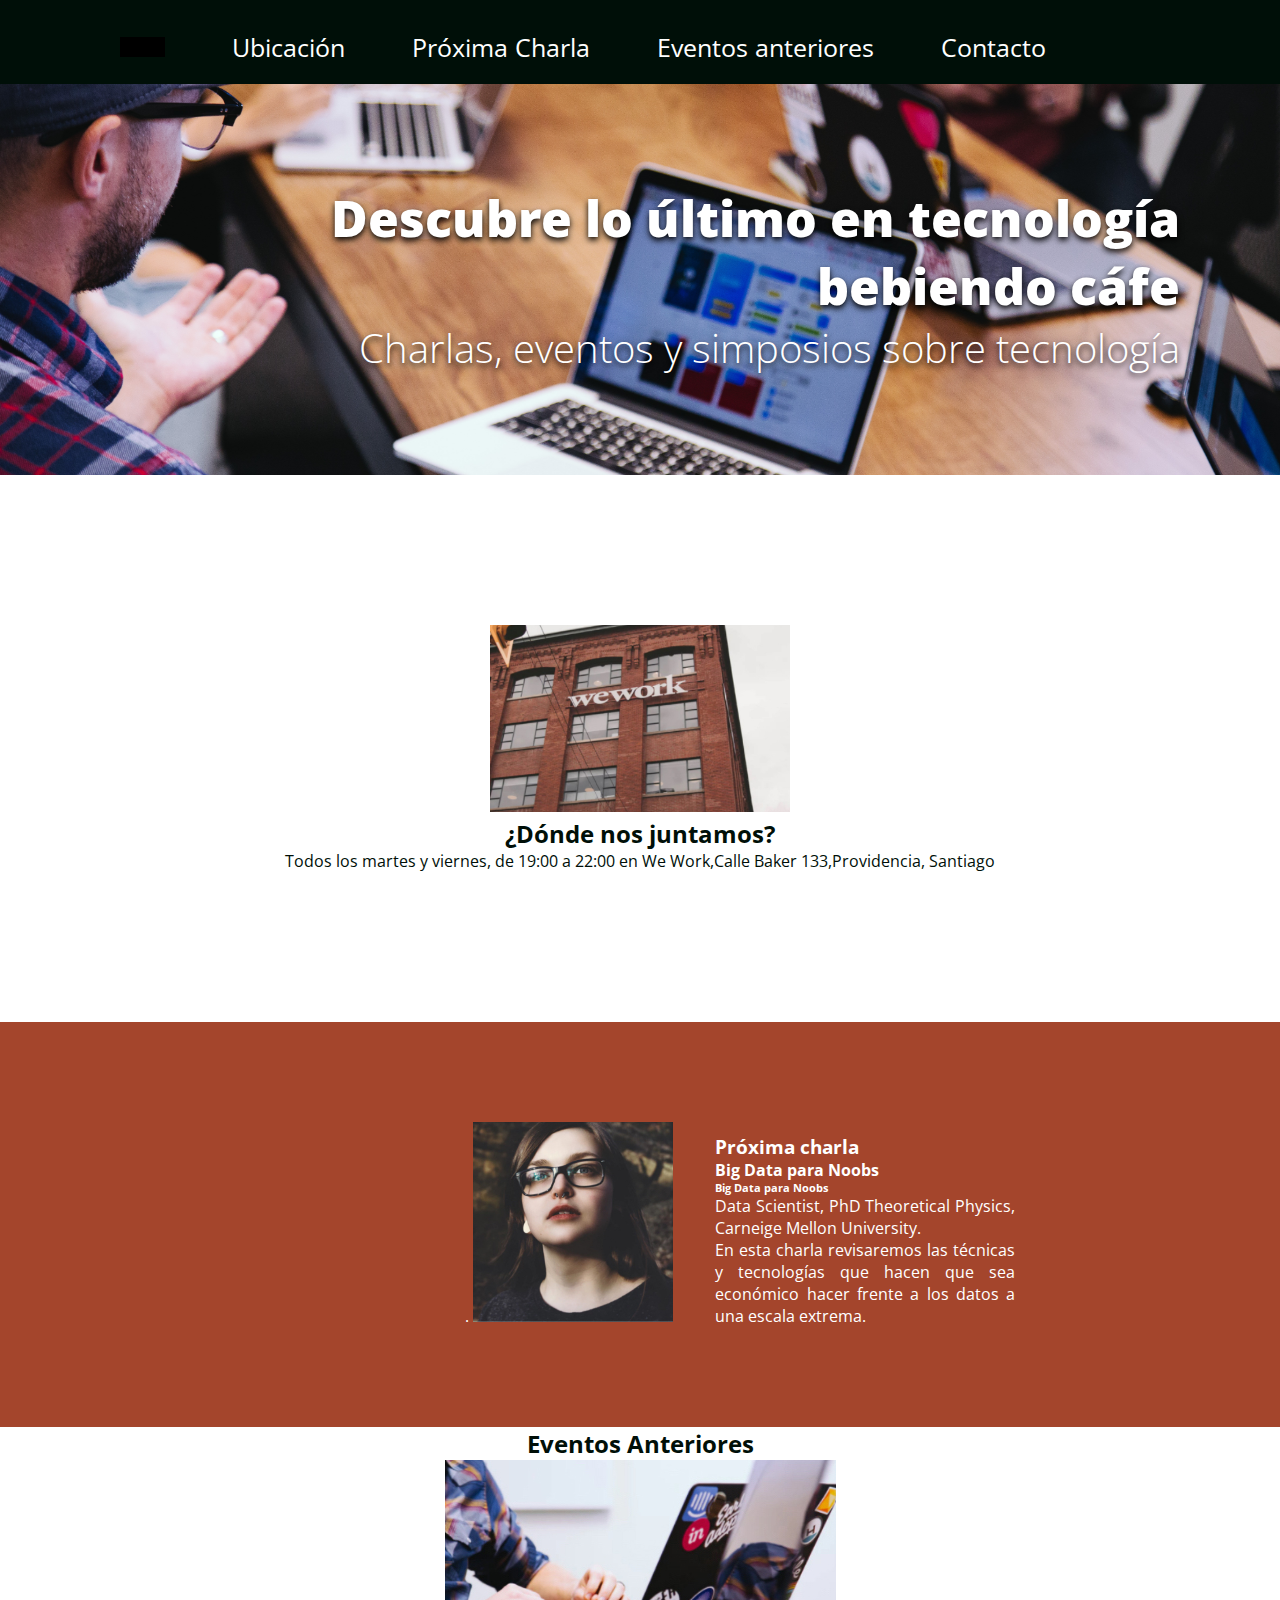
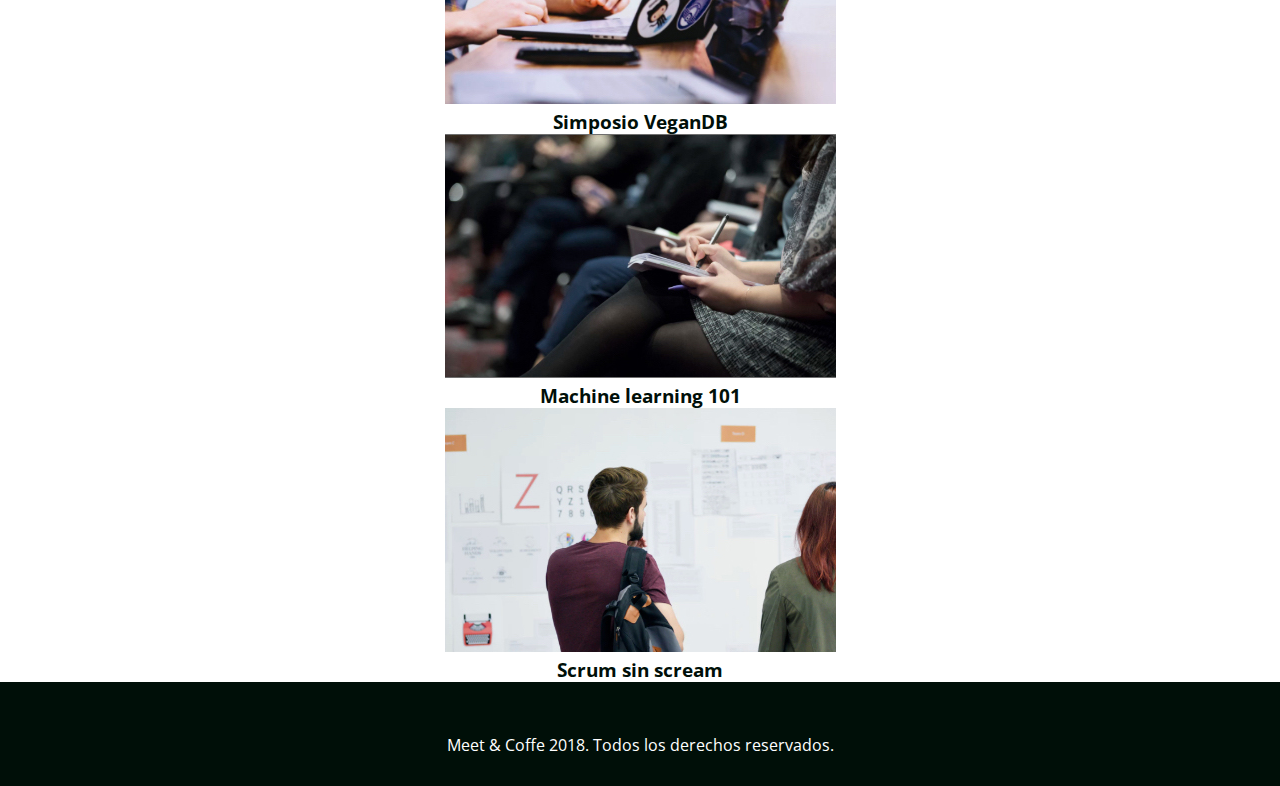
<file: index.html>
<!DOCTYPE html>
<html lang="es">
<head>
	<title>Meet & Coffee</title>
	<meta charset="UTF-8">
	<meta http-equiv="X-UA-Compatible" content="IE=edge">
	<link rel="shortcut icon" type="image/png" href="assets/img/coffee-cup.svg">
	<meta name="author" content="trabajo Fernando Jerez">
	<meta name="description" content="Comparte tus conocimientos tomando café">
	<meta name="keywords" content="charlas, eventos, simposios, tecnología,
	co-work">
	<link 
	rel="stylesheet"
	href="https://use.fontawesome.com/releases/v5.15.1/css/all.css"
	integrity="sha384-vp86vTRFVJgpjF9jiIGPEEqYqlDwgyBgEF109VFjmqGmIY/Y4HV4d3Gp2irVfcrp"
	crossorigin="anonymous"><!-- Esto es lo que hemos añadido para iconos-->
	
	<link 
	href="https://fonts.googleapis.com/css?family=Open+Sans:400,700,800"
	rel="stylesheet"> <!-- Esto es lo que hemos añadido para fuentes -->
	<link rel="stylesheet" href="assets/css/style.css">
	<link href="https://cdn.jsdelivr.net/npm/bootstrap@5.0.2/dist/css/bootstrap.min.css"
rel="stylesheet"
integrity="sha384-EVSTQN3/azprG1Anm3QDgpJLIm9Nao0Yz1ztcQTwFspd3yD65VohhpuuCOmLASjC"
crossorigin="anonymous">

</head>    
	
<!-- barra de navegación 	 -->
<body>
	<nav>
		<ul class="lista1">
			<li class="icono"><a href="assets/img/coffee-cup.svg"> 
			</a></li>
			<li><a href="#ubicacion" >Ubicación</a></li>
			<li><a href="#proxima-charla">Próxima Charla</a> </li>
			<li><a href="evento01.html">Eventos anteriores</a></li>
			<li><a href="#contacto">Contacto</a></li>
	</nav>
		</ul>
	
<!-- esto es un header -->
	<header>	
		<h1>Descubre lo último en tecnología bebiendo cáfe</h1>
		<h2>Charlas, eventos y simposios sobre tecnología</h2>
	</header>

	<section id="ubicacion">
		<img src="assets/img/we-work.jpg" alt="¿Donde nos juntamos? Fuente:desafío Latam"width="300">
		<h2>¿Dónde nos juntamos?</h2>
		<p>Todos los martes y viernes, de 19:00 a 22:00 en We Work,Calle Baker 133,Providencia, Santiago</p>
	</section>

	<section id="Proxima-Charla">
		<div class="foto">.
		<img src="assets/img/speaker.jpg" />

		<div class="texto">
		<h3>Próxima charla</h3>
		<h4>Big Data para Noobs</h4>
		<h6>Big Data para Noobs</h6>
		<span>
		Data Scientist, PhD Theoretical Physics, Carneige Mellon
		University.
		</span>
		<p>
		En esta charla revisaremos las técnicas y tecnologías que hacen
		que sea económico hacer frente a los datos a una escala extrema.
		</p>
		</div>
		</div>
		</section>
		
		<section id="Eventos-Anteriores">
			<h2>Eventos Anteriores</h2>
			<div class="row">
			<div class="col-4">
			<img src="assets/img/simposio-vegan.jpg" />
			<h3>Simposio VeganDB</h3>
			</div>
			<div class="col-4">
			<img src="assets/img/machine-learning.jpg" />
			<h3>Machine learning 101</h3>
			</div>
			<div class="col-4">
			<img src="assets/img/scrum-sin-scream.jpg" />
			<h3>Scrum sin scream</h3>
			</div>
			</div>
			</section>

	
		<footer id="Contacto">
			<a href="https://github.com">
				<i class="fab fa-github-square fa-5x"style="color:white"></i>
			</a>
			<a href="https://twitter.com">
				<i class="fab fa-twitter-square fa-5x"style="color:white"></i>
			</a>
			<a href="https://www.linkedin.com">
				<i class="fab fa-linkedin fa-5x" style="color:white"></i>
			</a>
			<p>Meet & Coffe 2018. Todos los derechos reservados.</p>
		</footer>
		
		<script src="https://code.jquery.com/jquery-3.5.1.slim.min.js"
		integrity="sha384-DfXdz2htPH0lsSSs5nCTpuj/zy4C+OGpamoFVy38MVBnE+IbbVYUew+OrCXaRkfj"
		crossorigin="anonymous"></script>
		<script src="https://cdn.jsdelivr.net/npm/bootstrap@4.5.3/dist/js/bootstrap.bundle.min.js"
		integrity="sha384-ho+j7jyWK8fNQe+A12Hb8AhRq26LrZ/JpcUGGOn+Y7RsweNrtN/tE3MoK7ZeZDyx"
		crossorigin="anonymous"></script>
		<script src="https://code.jquery.com/jquery-3.5.1.slim.min.js"
integrity="sha384-DfXdz2htPH0lsSSs5nCTpuj/zy4C+OGpamoFVy38MVBnE+IbbVYUew+OrCXaRkfj"
crossorigin="anonymous"></script>
<script src="https://cdn.jsdelivr.net/npm/popper.js@1.16.1/dist/umd/popper.min.js"
integrity="sha384-9/reFTGAW83EW2RDu2S0VKaIzap3H66lZH81PoYlFhbGU+6BZp6G7niu735Sk7lN"
crossorigin="anonymous"></script>
<script src="https://cdn.jsdelivr.net/npm/bootstrap@4.5.3/dist/js/bootstrap.min.js"
integrity="sha384-w1Q4orYjBQndcko6MimVbzY0tgp4pWB4lZ7lr30WKz0vr/aWKhXdBNmNb5D92v7s"
crossorigin="anonymous"></script>
</body>

</html>
</file>
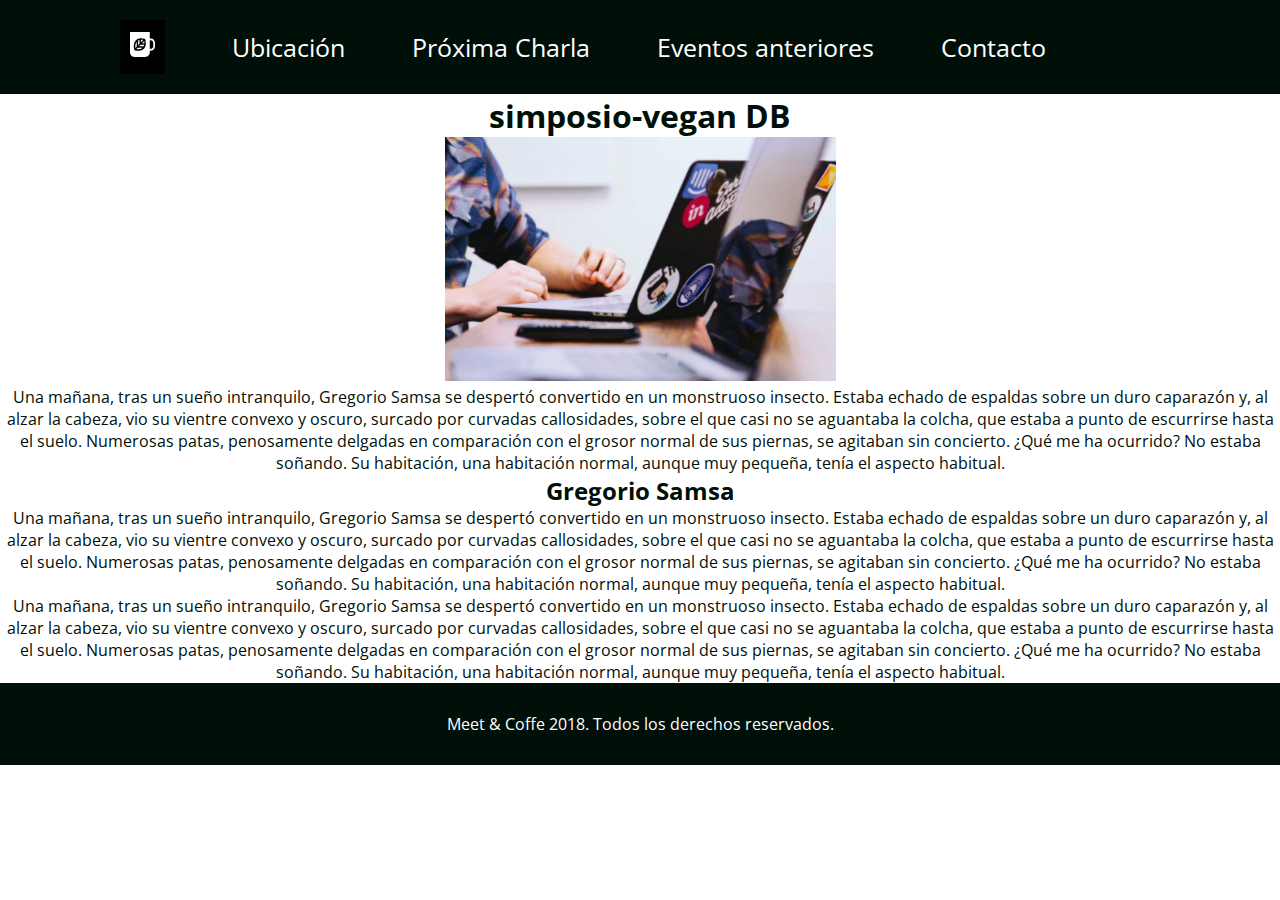
<file: evento01.html>
<!DOCTYPE html>
<html lang="en">
<head>
	<title>Meet & Coffee</title>
	<meta charset="utf-8">
	<link rel="shortcut icon" type="image/png" href="assets/img/coffee-cup.svg">
	<meta name="author" content="Francisca Medina Concha">
	<meta name="description" content="Comparte tus conocimientos tomando café">
	<meta name="keywords" content="charlas, eventos, simposios, tecnología,
	co-work">
	<link 
	rel="stylesheet"
	href="https://use.fontawesome.com/releases/v5.15.1/css/all.css"
	integrity="sha384-vp86vTRFVJgpjF9jiIGPEEqYqlDwgyBgEF109VFjmqGmIY/Y4HV4d3Gp2irVfcrp"
	crossorigin="anonymous"><!-- Esto es lo que hemos añadido para iconos-->
	
	<link 
	href="https://fonts.googleapis.com/css?family=Open+Sans:400,700,800"
	rel="stylesheet"> <!-- Esto es lo que hemos añadido para fuentes -->
	<link rel="stylesheet" href="assets/css/style.css">
	<link href="https://cdn.jsdelivr.net/npm/bootstrap@5.0.2/dist/css/bootstrap.min.css"
rel="stylesheet"
integrity="sha384-EVSTQN3/azprG1Anm3QDgpJLIm9Nao0Yz1ztcQTwFspd3yD65VohhpuuCOmLASjC"
crossorigin="anonymous">

</head>
<body>
    <nav class="oscuro">
		<ul class="lista1">
			<li class="icono"><a href="assets/img/coffee-cup.svg">
				<svg xmlns="http://www.w3.org/2000/svg" viewBox="0 0 44 44"><path d="M11.8 26l-2.2 2.3c-.5-2.9-.7-7.5 2.2-11.2V26zm-.4 4.1c2.7.5 7.2.7 10.6-2.3h-8.5l-2.1 2.3zm5.3-16.2c-.8.2-1.7.5-2.4.9v8.5l2.4-2.6v-6.8zm2.5-.3v4.6l4-4.2c-1.1-.3-2.5-.5-4-.4zM16 25.2h8.1c.4-.8.7-1.7.9-2.6h-6.6L16 25.2zm28-6.1V25c0 4.3-3.3 7.8-7.4 7.8h-1.8v2.9c0 4.6-3.6 8.3-7.9 8.3h-19C3.6 44 0 40.3 0 35.7V0h34.8v11.4h1.8c4.1 0 7.4 3.5 7.4 7.7zm-16.2.9c.1-2.6-.4-5-.8-6.4-.2-.9-.4-1.4-.4-1.4s-.5-.2-1.4-.4c-1.4-.4-3.6-.9-6.1-.8-.8 0-1.7.1-2.5.3-.8.2-1.6.4-2.4.7-.9.4-1.7.8-2.5 1.5-.6.5-1.1 1-1.6 1.6-4.5 5.4-3.4 12.5-2.6 15.5.2.9.4 1.4.4 1.4s.5.2 1.4.4c2.8.8 9.6 2 14.7-2.7.6-.5 1.1-1.1 1.5-1.7.6-.8 1-1.7 1.4-2.6.3-.8.5-1.7.7-2.6.1-1.1.2-1.9.2-2.8zm13.2-.9c0-2.6-2-4.6-4.4-4.6h-1.8v15.1h1.8c2.4 0 4.4-2.1 4.4-4.6v-5.9zM21 20h4.4c0-1.6-.1-3-.4-4.2L21 20z"/></svg>
			</a></li>
			<li><a href="#ubicacion">Ubicación</a></li>
			<li><a href="#proxima-charla">Próxima Charla</a> </li>
			<li><a href="evento01.html">Eventos anteriores</a></li>
			<li><a href="#contacto">Contacto</a></li>
	</nav>
		</ul>
        <div class="prueba">
            <h1>simposio-vegan DB</h1>
        </div>
		<div aling="center">
        <img src="assets/img/simposio-vegan.jpg" alt="Events simposio vegan">
        <p>Una mañana, tras un sueño intranquilo, Gregorio Samsa se despertó convertido en un monstruoso insecto. Estaba echado de espaldas sobre un duro caparazón y, al alzar la cabeza, vio su vientre convexo y oscuro, surcado por curvadas callosidades, sobre el que casi no se aguantaba la colcha, que estaba a punto de escurrirse hasta el suelo. Numerosas patas, penosamente delgadas en comparación con el grosor normal de sus piernas, se agitaban sin concierto. ¿Qué me ha ocurrido? No estaba soñando. Su habitación, una habitación normal, aunque muy pequeña, tenía el aspecto habitual.</p>
        <h2>Gregorio Samsa</h2>
        <p>Una mañana, tras un sueño intranquilo, Gregorio Samsa se despertó convertido en un monstruoso insecto. Estaba echado de espaldas sobre un duro caparazón y, al alzar la cabeza, vio su vientre convexo y oscuro, surcado por curvadas callosidades, sobre el que casi no se aguantaba la colcha, que estaba a punto de escurrirse hasta el suelo. Numerosas patas, penosamente delgadas en comparación con el grosor normal de sus piernas, se agitaban sin concierto. ¿Qué me ha ocurrido? No estaba soñando. Su habitación, una habitación normal, aunque muy pequeña, tenía el aspecto habitual.</p>
        <p>Una mañana, tras un sueño intranquilo, Gregorio Samsa se despertó convertido en un monstruoso insecto. Estaba echado de espaldas sobre un duro caparazón y, al alzar la cabeza, vio su vientre convexo y oscuro, surcado por curvadas callosidades, sobre el que casi no se aguantaba la colcha, que estaba a punto de escurrirse hasta el suelo. Numerosas patas, penosamente delgadas en comparación con el grosor normal de sus piernas, se agitaban sin concierto. ¿Qué me ha ocurrido? No estaba soñando. Su habitación, una habitación normal, aunque muy pequeña, tenía el aspecto habitual.</p>
		</div>

    <footer>
		<i class="fab fa-github-square"></i>
		<i class="fab fa-twitter-square"></i>
		<i class="fab fa-linkedin"></i>
		<p>Meet & Coffe 2018. Todos los derechos reservados.</p>
    </footer>
	<script src="https://code.jquery.com/jquery-3.5.1.slim.min.js"
integrity="sha384-DfXdz2htPH0lsSSs5nCTpuj/zy4C+OGpamoFVy38MVBnE+IbbVYUew+OrCXaRkfj"
crossorigin="anonymous"></script>
<script src="https://cdn.jsdelivr.net/npm/bootstrap@4.5.3/dist/js/bootstrap.bundle.min.js"
integrity="sha384-ho+j7jyWK8fNQe+A12Hb8AhRq26LrZ/JpcUGGOn+Y7RsweNrtN/tE3MoK7ZeZDyx"
crossorigin="anonymous"></script>
<script src="https://code.jquery.com/jquery-3.5.1.slim.min.js"
integrity="sha384-DfXdz2htPH0lsSSs5nCTpuj/zy4C+OGpamoFVy38MVBnE+IbbVYUew+OrCXaRkfj"
crossorigin="anonymous"></script>
<script src="https://cdn.jsdelivr.net/npm/popper.js@1.16.1/dist/umd/popper.min.js"
integrity="sha384-9/reFTGAW83EW2RDu2S0VKaIzap3H66lZH81PoYlFhbGU+6BZp6G7niu735Sk7lN"
crossorigin="anonymous"></script>
<script src="https://cdn.jsdelivr.net/npm/bootstrap@4.5.3/dist/js/bootstrap.min.js"
integrity="sha384-w1Q4orYjBQndcko6MimVbzY0tgp4pWB4lZ7lr30WKz0vr/aWKhXdBNmNb5D92v7s"
crossorigin="anonymous"></script>
    </body>
</html>
</file>
<file: assets/css/style.css>
*{
    margin: 0;
    padding: 0;
    border: 0;
}

body {
    text-align: center;
    color: #000f08;
    font-family: "Open Sans";
}
nav {
    background-color: #000f08;
    color: white;
    text-align: left;
    padding: 20px 120px;
    font-size: 25px;
}

nav ul li {
    display:inline-block;
    vertical-align: -webkit-baseline-middle;
    margin-right: 60px;
}

nav ul li a {
    color: white;
    text-decoration: none;
}
.icono {
        width: 25px;
        background: white;
        color: #000f08;
        padding: 10px;
        filter: invert(100);
}
header {
        text-align: right;
        background-image: url(../img/bg-hero.png);
        background-position: center;
        background-repeat: no-repeat;
        background-size: cover;
        /* Propiedades Agregadas */
        font-family: Open sans;
        text-shadow: 0px 3px 6px black;
        color: white;
        padding: 100px;
        }

    header h1 {
            font-size: 50px;
            font-weight: 900;
            }
    header h2 {
    font-size: 40px;
    font-weight: 300;
    font-weight: lighter;
    }
    #ubicacion {
        padding: 150px;
    }
    #ubicación h2 {
        font-size: 50px;
        margin: 40px 0px 20px 0px;
    }
    #ubicación h2 p {
        font-size: 30px;
    }

    #Proxima-Charla {
        width: 100%;
        background: #a4452c;
        padding: 100px;
        color: white;
        
        }
    #Proxima-Charla .foto img {
        width: 200px;
        display: inline-block;
        vertical-align: middle left ;
        padding-right: 3%;
    }
    #Proxima-Charla .texto {
        display: inline-block;
        text-align: justify;
        margin: left 10%;
        width: 300px;
    }
    #Proxima-charla .texto h3 {
        font-size: 45px;
    }
    
    #Proxima-charla .texto h4 {
        font-size: 40px;
        padding-bottom: 10px;
    }
    
    #Proxima-charla .texto h6 {
        font-size: 33px;
    }
    
    #Proxima-charla .texto span {
        font-size: 20px;
    }
    
    #Proxima-charla .texto p {
        font-size: 25px;
    }
    
    
    #Eventos-Anteriores {
        text-align: center;
    }


    
    footer {
        font-family: "Open Sans", sans-serif;
        text-align: center;
        background: #000f08;
        color: white;
        padding: 30px 50px 30px
        } 
    footer a i {
        padding-right: 20px;
    }
</file>
